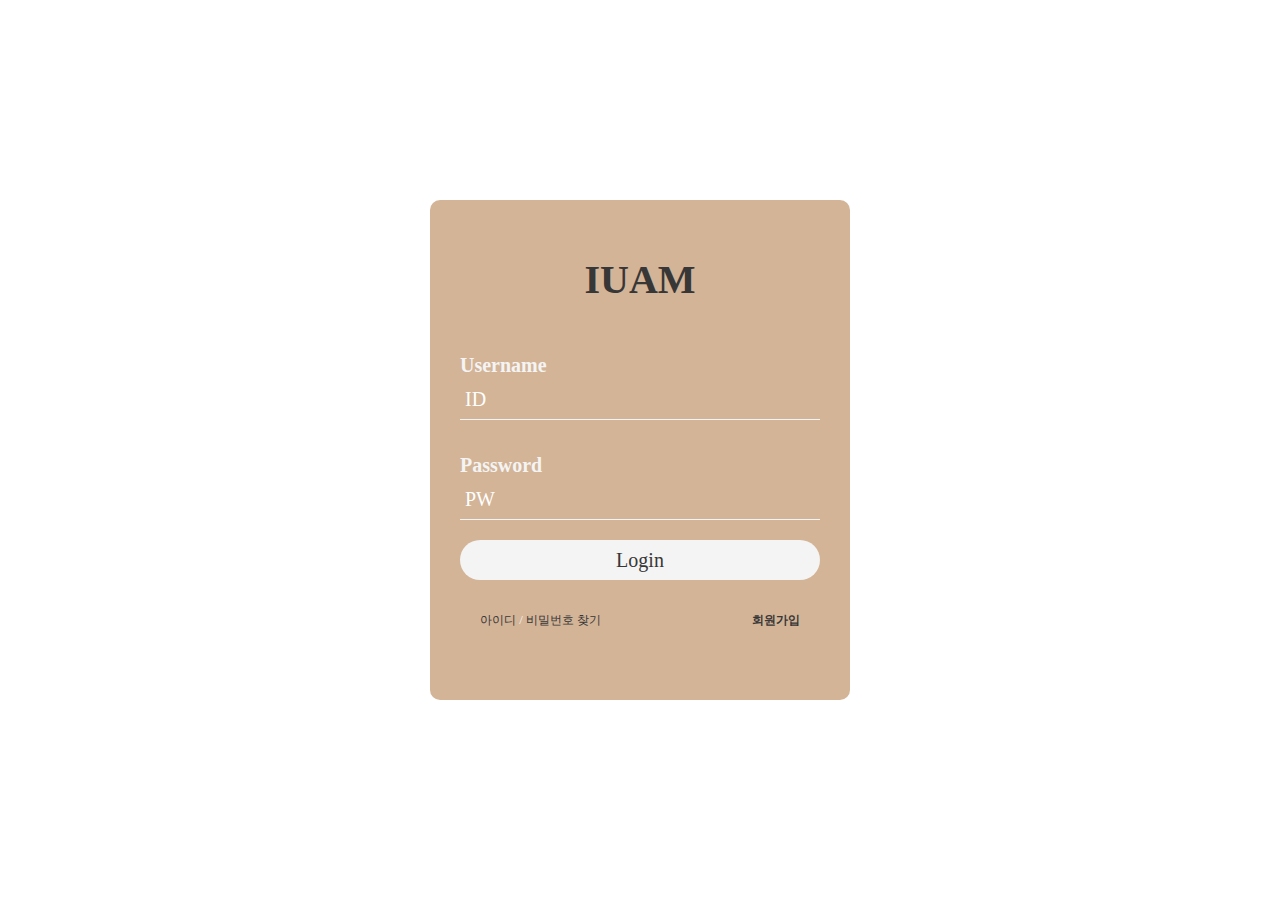
<file: loginPage/LoginPage.html>
<!DOCTYPE html>
<html lang="ko">
<head>
    <meta charset="UTF-8">
    <meta name="viewport" content="width=device-width, initial-scale=1.0">
    <link rel="stylesheet" type="text/css" href="./css/loginpage.css">
    <link rel="stylesheet" type="text/css" href="./css/reset.css">
    <title>Loginpage</title>
</head>
<body>
    <div id="wrap">
        <div class="loginbox">
            <!-- <img src="./img/loginpage01.PNG" alt="이미지1" class="img1"> -->
            <h1 class="login-title">IUAM</h1>
            <form action="post">
                <!-- 로그인 메인 -->
                <div class="login_main">
                    <p>Username</p>
                    <input type="text" name="uid" placeholder="ID" class="loginid" id="abc">
                    <p>Password</p>
                    <input type="password" name="upw" placeholder="PW" class="loginpw">
                    <button class="loginbtn">Login</button>
                </div>
                <!-- //로그인 메인 -->
                <!-- 로그인 푸터 -->
                <div class="login_footer">
                    <ul>
                        <li><a href="#">아이디</a> / <a href="#">비밀번호 찾기</a></li>
                        <li><a href="#"><strong>회원가입</strong></a></li>
                    </ul>
                </div>
                <!-- //로그인 푸터 -->
            </form>
        </div>
    </div>

    
</body>
</html>
</file>
<file: loginPage/css/loginpage.css>
* {
    box-sizing: border-box;
}
body {
    /* background: url(../img/logginpage-bg01.PNG); */
    /* background-size: cover;
    font-family: sans-serif; */
}

#wrap {
    height: 100vh;
    display: flex;
    justify-content: center;
    align-items: center;
}

/* 로그인 메인 */
.loginbox {
    width: 420px;
    height: 500px;
    background: #cfac8c;
    color: #f3f3f3;
    /* top : 50%;
    left: 50%; 
    position: absolute;
    transform: translate(-50%,-50%); */
    box-sizing: border-box;
    padding: 50px 30px;
    position: relative;
    border-radius: 10px;
    opacity: 0.9;
}
.loginbox h1 {
    text-align: center;
    font-size: 2.5rem;
    font-weight: bold;
}

.loginbox .loginid,
.loginbox .loginpw {
    border: none;
    border-bottom: 1px solid #f3f3f3;
    background: transparent;
    outline: none;
    height: 40px;
    color: #f3f3f3;
    font-size: 20px;
}

.loginbtn {
    width: 100%;
    border: none;
    outline: none;
    height: 40px;
    color: #222222;
    background: #f3f3f3;
    font-size: 20px;
    border-radius: 20px;
    margin-bottom: 20px;
    line-height: 20px;
}

.loginbtn:hover {
    border: 1px solid  #f3f3f3;
    color: #f3f3f3;
    background: #ccae92;
}

.loginbox p {
    margin: 10px 0 0 0;
    padding: 0;
    font-weight: bold;
    font-size: 20px;
}

.loginbox input {
    width: 100%;
    margin-bottom: 20px;
}
.loginbox input::placeholder {
    padding-left: 5px;
    color: #fff;
}
.loginbox input:focus::placeholder {
    color: rgb(255, 0, 0);
}
.loginbox input:focus {
    border-bottom: 1px solid  rgb(255, 0, 0);
}

.loginbox .img1 {
    width: 100px;
    height: 100px;
    border-radius: 45%;
    position: absolute;
    top: 0;
    left: 40%;
    padding-top: 20px;
    opacity: 0.9;
}

/* 로그인 메인 */
.login_main {
    margin-top: 40px;
}

/* 로그인 푸터 */

.login_footer {
    padding-top: 10px;
}
.login_footer ul {
    display: flex;
    justify-content: space-between;
}

.login_footer li {
    display: inline;
    margin: 0 20px;
}
.login_footer li:last-child {
}

.login_footer li a {
    font-size: 12px;
    color: #222222;
}

.login_footer li a:hover {
    color: #0093bd;
}
</file>
